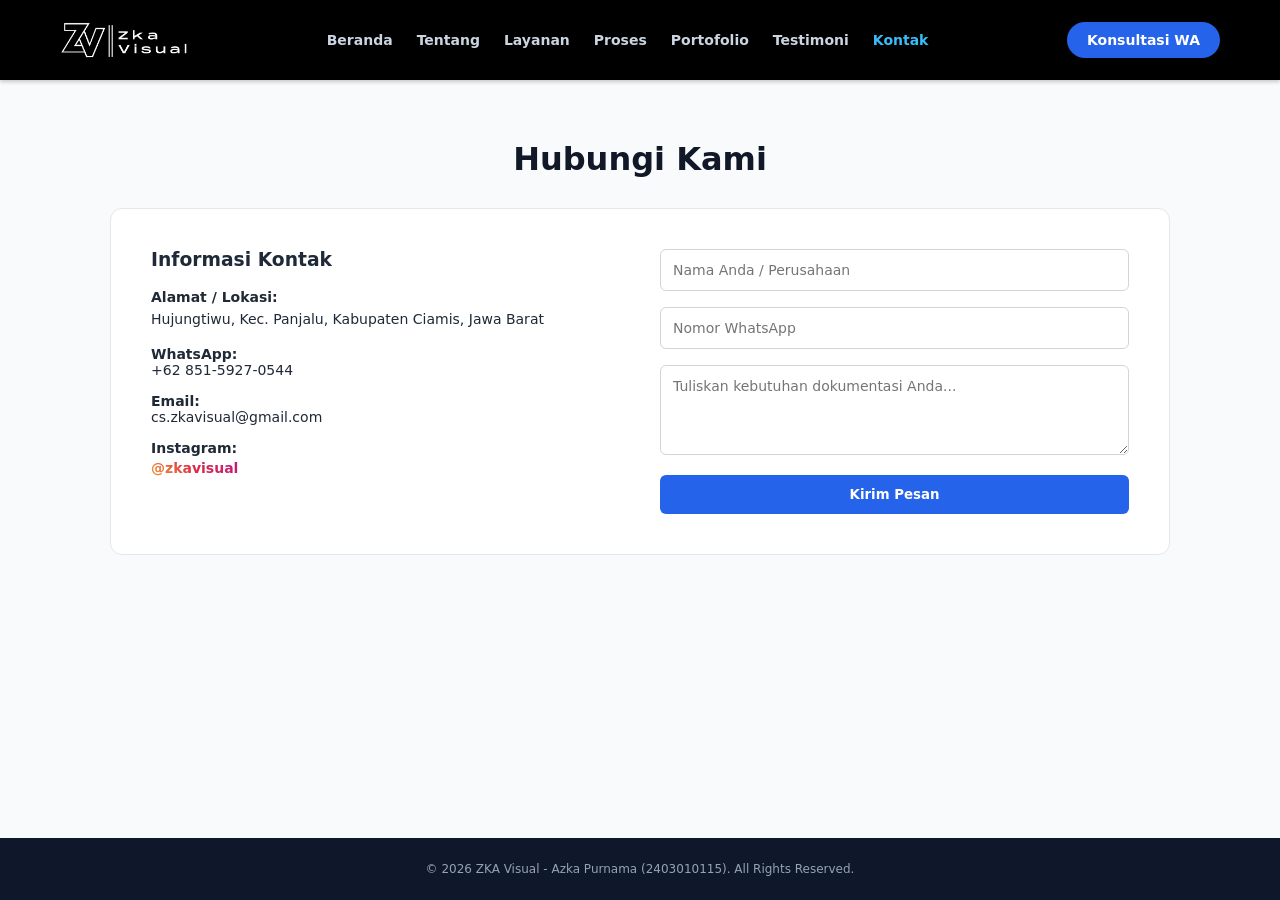
<file: kontak.html>
<!DOCTYPE html>
<html lang="id">
<head>
    <meta charset="UTF-8">
    <meta name="viewport" content="width=device-width, initial-scale=1.0">
    <title>Kontak Kami - ZKA Visual</title>
    <link rel="stylesheet" href="style.css">
    <style>
        .azkapurnama-2403010115-ig-link {
            display: inline-block;
            margin-top: 4px;
            background: linear-gradient(45deg, #f09433, #e6683c, #dc2743, #cc2366, #bc1888);
            -webkit-background-clip: text;
            -webkit-text-fill-color: transparent;
            font-weight: 600;
            text-decoration: none;
        }
        .azkapurnama-2403010115-ig-link:hover {
            text-decoration: underline;
        }
    </style>
</head>
<body>
    <header class="azkapurnama-2403010115-navbar">
        <div class="azkapurnama-2403010115-nav-container">
            <a href="index.html" class="azkapurnama-2403010115-logo-wrapper">
                <img src="assets/logo.png" alt="ZKA Visual Logo" class="azkapurnama-2403010115-logo-img">
            </a>
            <button class="azkapurnama-2403010115-menu-toggle" id="azkapurnama-2403010115-mobile-btn">☰</button>
            <nav class="azkapurnama-2403010115-nav-links" id="azkapurnama-2403010115-nav-menu">
                <a href="index.html">Beranda</a>
                <a href="tentang.html">Tentang</a>
                <a href="layanan.html">Layanan</a>
                <a href="proses.html">Proses</a>
                <a href="portofolio.html">Portofolio</a>
                <a href="testimoni.html">Testimoni</a>
                <a href="kontak.html" class="azkapurnama-2403010115-active">Kontak</a>
            </nav>
            <a href="https://wa.me/6285159270544" target="_blank" class="azkapurnama-2403010115-btn-wa azkapurnama-2403010115-btn-wa-desktop">Konsultasi WA</a>
        </div>
    </header>

    <main class="azkapurnama-2403010115-container">
        <h1 class="azkapurnama-2403010115-page-title">Hubungi Kami</h1>
        <div class="azkapurnama-2403010115-contact-grid">
            <div>
                <h3 style="margin-bottom: 16px;">Informasi Kontak</h3>
                <p style="margin-bottom: 15px; font-size: 14px; line-height: 1.6;"><strong>Alamat / Lokasi:</strong><br>Hujungtiwu, Kec. Panjalu, Kabupaten Ciamis, Jawa Barat</p>
                <p style="margin-bottom: 15px; font-size: 14px;"><strong>WhatsApp:</strong><br>+62 851-5927-0544</p>
                <p style="margin-bottom: 15px; font-size: 14px;"><strong>Email:</strong><br>cs.zkavisual@gmail.com</p>
                <p style="font-size: 14px;"><strong>Instagram:</strong><br><a href="https://www.instagram.com/zkavisual_" target="_blank" class="azkapurnama-2403010115-ig-link">@zkavisual</a></p>
            </div>
            <form id="azkapurnama-2403010115-contact-form">
                <div class="azkapurnama-2403010115-form-group">
                    <input type="text" id="azkapurnama-2403010115-input-nama" placeholder="Nama Anda / Perusahaan" required>
                </div>
                <div class="azkapurnama-2403010115-form-group">
                    <input type="tel" id="azkapurnama-2403010115-input-wa" placeholder="Nomor WhatsApp" required>
                </div>
                <div class="azkapurnama-2403010115-form-group">
                    <textarea id="azkapurnama-2403010115-input-pesan" placeholder="Tuliskan kebutuhan dokumentasi Anda..." rows="4" required></textarea>
                </div>
                <button type="submit" class="azkapurnama-2403010115-btn-submit">Kirim Pesan</button>
            </form>
        </div>
    </main>

    <footer class="azkapurnama-2403010115-footer">© 2026 ZKA Visual - Azka Purnama (2403010115). All Rights Reserved.</footer>
    <script src="script.js"></script>
</body>
</html>
</file>
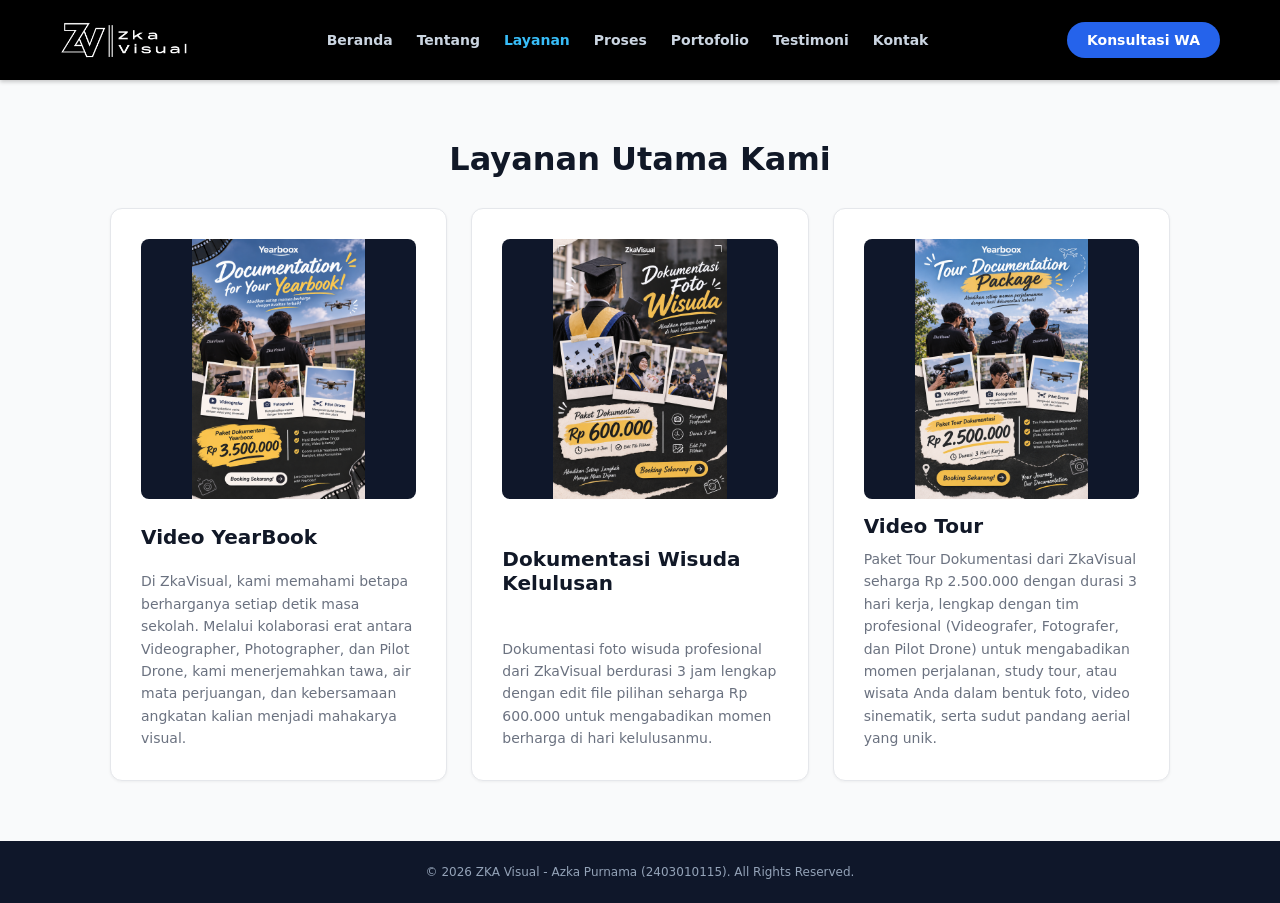
<file: layanan.html>
<!DOCTYPE html>
<html lang="id">
<head>
    <meta charset="UTF-8">
    <meta name="viewport" content="width=device-width, initial-scale=1.0">
    <title>Layanan - ZKA Visual</title>
    <link rel="stylesheet" href="style.css">
</head>
<body>
    <header class="azkapurnama-2403010115-navbar">
        <div class="azkapurnama-2403010115-nav-container">
            <a href="index.html" class="azkapurnama-2403010115-logo-wrapper">
                <img src="assets/logo.png" alt="ZKA Visual Logo" class="azkapurnama-2403010115-logo-img">
            </a>
            <button class="azkapurnama-2403010115-menu-toggle" id="azkapurnama-2403010115-mobile-btn">☰</button>
            <nav class="azkapurnama-2403010115-nav-links" id="azkapurnama-2403010115-nav-menu">
                <a href="index.html">Beranda</a>
                <a href="tentang.html">Tentang</a>
                <a href="layanan.html" class="azkapurnama-2403010115-active">Layanan</a>
                <a href="proses.html">Proses</a>
                <a href="portofolio.html">Portofolio</a>
                <a href="testimoni.html">Testimoni</a>
                <a href="kontak.html">Kontak</a>
            </nav>
            <a href="https://wa.me/6285159270544" target="_blank" class="azkapurnama-2403010115-btn-wa azkapurnama-2403010115-btn-wa-desktop">Konsultasi WA</a>
        </div>
    </header>

    <main class="azkapurnama-2403010115-container">
        <h1 class="azkapurnama-2403010115-page-title">Layanan Utama Kami</h1>
        <div class="azkapurnama-2403010115-grid-3">
            <div class="azkapurnama-2403010115-card">
                <img src="assets/posterYB.png" alt="Video Company Profile" class="azkapurnama-2403010115-media-box azkapurnama-2403010115-media-fit">
                <h3>Video YearBook</h3>
                <p>Di ZkaVisual, kami memahami betapa berharganya setiap detik masa sekolah. Melalui kolaborasi erat antara Videographer, Photographer, dan Pilot Drone, kami menerjemahkan tawa, air mata perjuangan, dan kebersamaan angkatan kalian menjadi mahakarya visual.</p>
            </div>
            <div class="azkapurnama-2403010115-card">
                <img src="assets/brosurLULUS.png" alt="Dokumentasi Event" class="azkapurnama-2403010115-media-box azkapurnama-2403010115-media-fit">
                <h3>Dokumentasi Wisuda Kelulusan</h3>
                <p>Dokumentasi foto wisuda profesional dari ZkaVisual berdurasi 3 jam lengkap dengan edit file pilihan seharga Rp 600.000 untuk mengabadikan momen berharga di hari kelulusanmu.</p>
            </div>
            <div class="azkapurnama-2403010115-card">
                <img src="assets/brosurTOUR.png" alt="Video Safety Induction" class="azkapurnama-2403010115-media-box azkapurnama-2403010115-media-fit">
                <h3>Video Tour</h3>
                <p>Paket Tour Dokumentasi dari ZkaVisual seharga Rp 2.500.000 dengan durasi 3 hari kerja, lengkap dengan tim profesional (Videografer, Fotografer, dan Pilot Drone) untuk mengabadikan momen perjalanan, study tour, atau wisata Anda dalam bentuk foto, video sinematik, serta sudut pandang aerial yang unik.</p>
            </div>
        </div>
    </main>

    <footer class="azkapurnama-2403010115-footer">© 2026 ZKA Visual - Azka Purnama (2403010115). All Rights Reserved.</footer>
    <script src="script.js"></script>
</body>
</html>
</file>
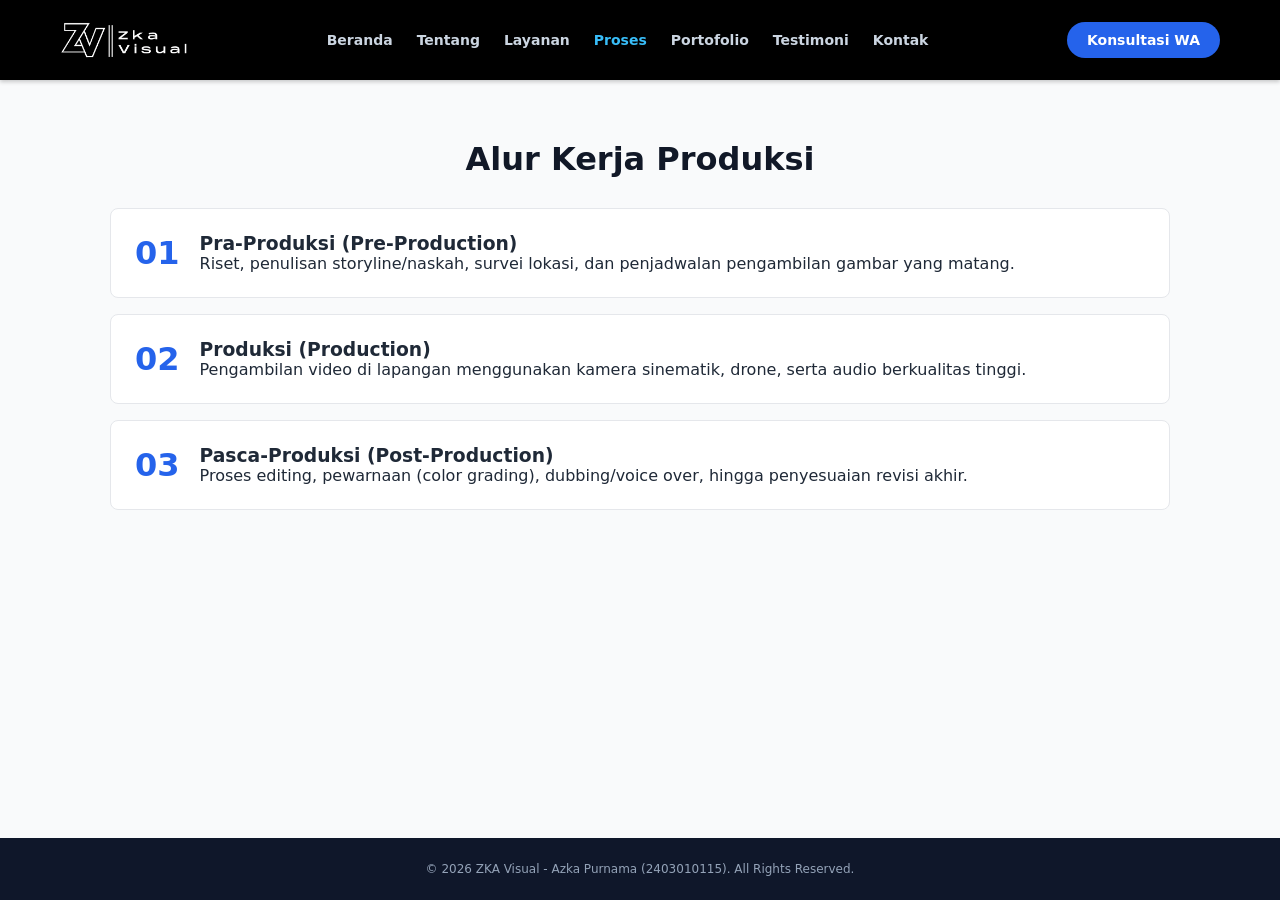
<file: proses.html>
<!DOCTYPE html>
<html lang="id">
<head>
    <meta charset="UTF-8">
    <meta name="viewport" content="width=device-width, initial-scale=1.0">
    <title>Proses Kerja - ZKA Visual</title>
    <link rel="stylesheet" href="style.css">
</head>
<body>
    <header class="azkapurnama-2403010115-navbar">
        <div class="azkapurnama-2403010115-nav-container">
            <a href="index.html" class="azkapurnama-2403010115-logo-wrapper">
                <img src="assets/logo.png" alt="ZKA Visual Logo" class="azkapurnama-2403010115-logo-img">
            </a>
            <button class="azkapurnama-2403010115-menu-toggle" id="azkapurnama-2403010115-mobile-btn">☰</button>
            <nav class="azkapurnama-2403010115-nav-links" id="azkapurnama-2403010115-nav-menu">
                <a href="index.html">Beranda</a>
                <a href="tentang.html">Tentang</a>
                <a href="layanan.html">Layanan</a>
                <a href="proses.html" class="azkapurnama-2403010115-active">Proses</a>
                <a href="portofolio.html">Portofolio</a>
                <a href="testimoni.html">Testimoni</a>
                <a href="kontak.html">Kontak</a>
            </nav>
            <a href="https://wa.me/6285159270544" target="_blank" class="azkapurnama-2403010115-btn-wa azkapurnama-2403010115-btn-wa-desktop">Konsultasi WA</a>
        </div>
    </header>

    <main class="azkapurnama-2403010115-container">
        <h1 class="azkapurnama-2403010115-page-title">Alur Kerja Produksi</h1>
        <div class="azkapurnama-2403010115-process-step">
            <div class="azkapurnama-2403010115-step-num">01</div>
            <div>
                <h3>Pra-Produksi (Pre-Production)</h3>
                <p>Riset, penulisan storyline/naskah, survei lokasi, dan penjadwalan pengambilan gambar yang matang.</p>
            </div>
        </div>
        <div class="azkapurnama-2403010115-process-step">
            <div class="azkapurnama-2403010115-step-num">02</div>
            <div>
                <h3>Produksi (Production)</h3>
                <p>Pengambilan video di lapangan menggunakan kamera sinematik, drone, serta audio berkualitas tinggi.</p>
            </div>
        </div>
        <div class="azkapurnama-2403010115-process-step">
            <div class="azkapurnama-2403010115-step-num">03</div>
            <div>
                <h3>Pasca-Produksi (Post-Production)</h3>
                <p>Proses editing, pewarnaan (color grading), dubbing/voice over, hingga penyesuaian revisi akhir.</p>
            </div>
        </div>
    </main>

    <footer class="azkapurnama-2403010115-footer">© 2026 ZKA Visual - Azka Purnama (2403010115). All Rights Reserved.</footer>
    <script src="script.js"></script>
</body>
</html>
</file>
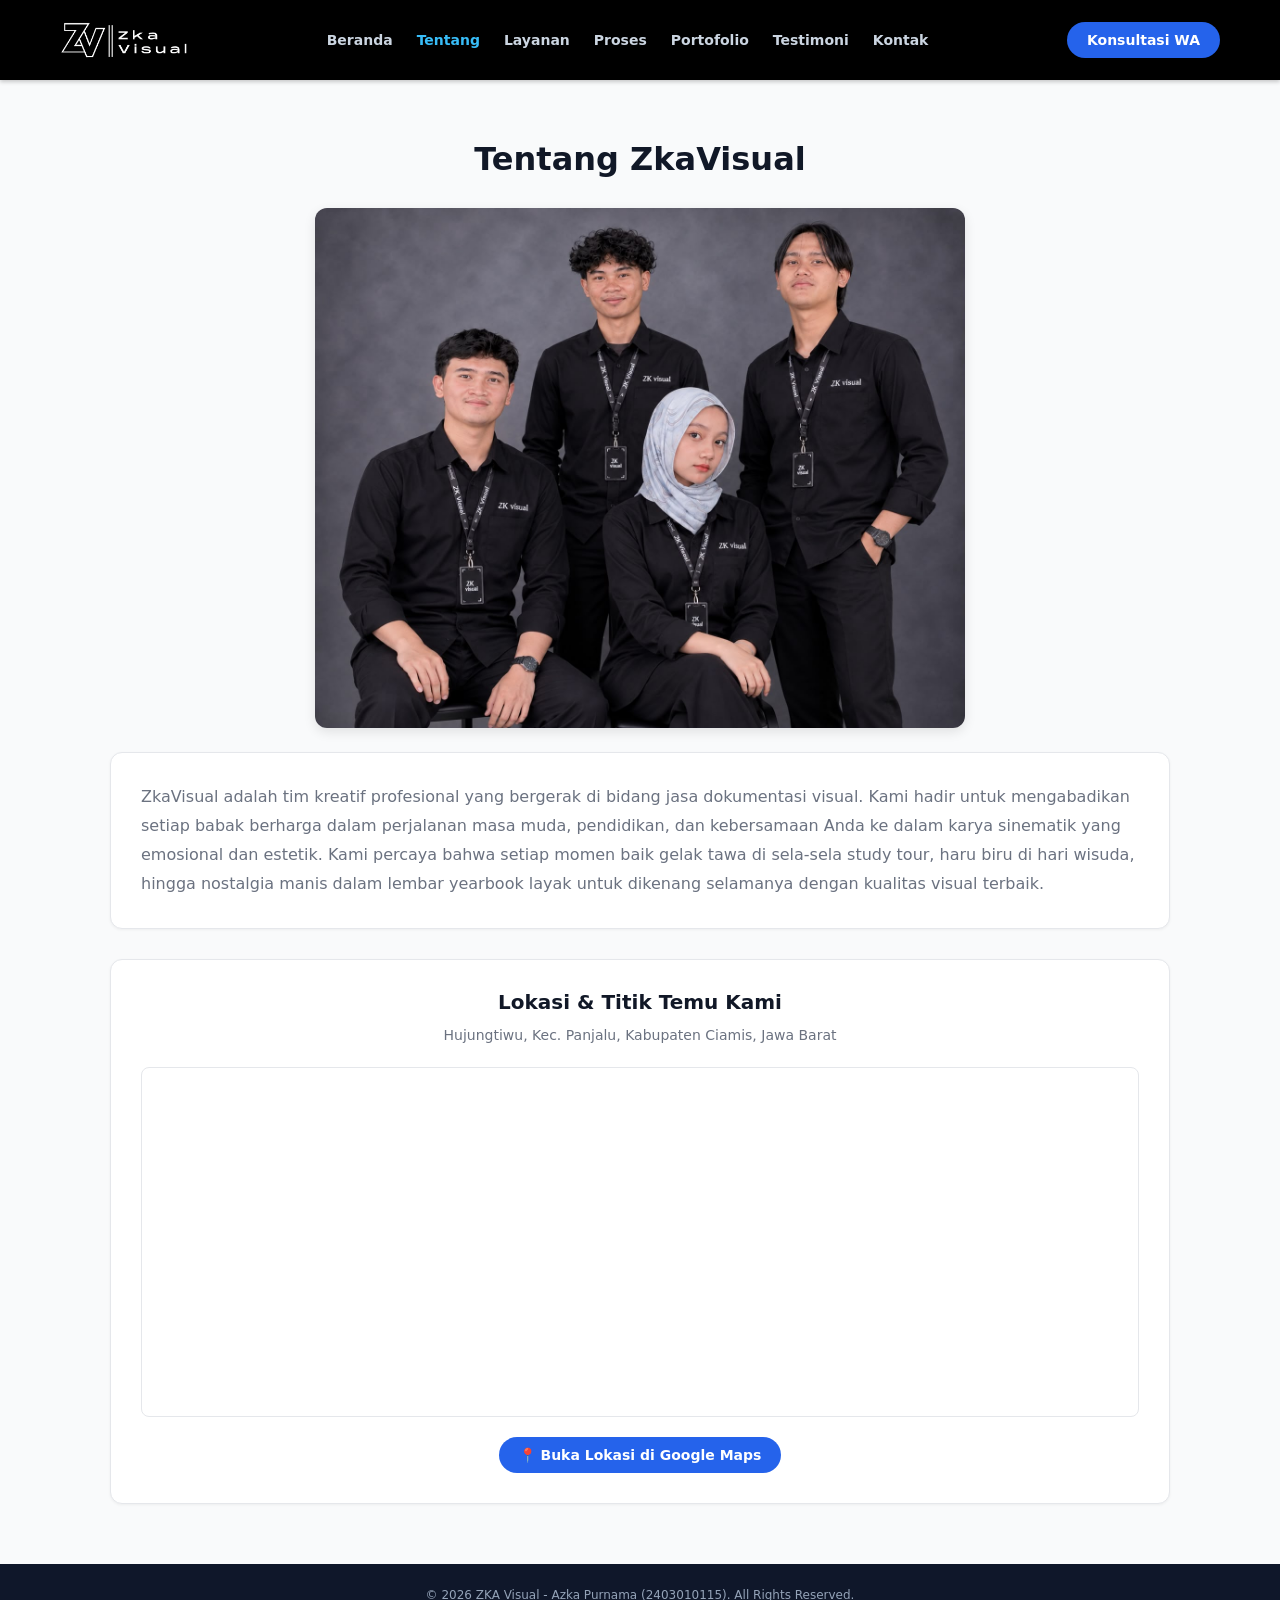
<file: tentang.html>
<!DOCTYPE html>
<html lang="id">
<head>
    <meta charset="UTF-8">
    <meta name="viewport" content="width=device-width, initial-scale=1.0">
    <title>Tentang Kami - ZKA Visual</title>
    <link rel="stylesheet" href="style.css">
</head>
<body>
    <header class="azkapurnama-2403010115-navbar">
        <div class="azkapurnama-2403010115-nav-container">
            <a href="index.html" class="azkapurnama-2403010115-logo-wrapper">
                <img src="assets/logo.png" alt="ZKA Visual Logo" class="azkapurnama-2403010115-logo-img">
            </a>
            <button class="azkapurnama-2403010115-menu-toggle" id="azkapurnama-2403010115-mobile-btn">☰</button>
            <nav class="azkapurnama-2403010115-nav-links" id="azkapurnama-2403010115-nav-menu">
                <a href="index.html">Beranda</a>
                <a href="tentang.html" class="azkapurnama-2403010115-active">Tentang</a>
                <a href="layanan.html">Layanan</a>
                <a href="proses.html">Proses</a>
                <a href="portofolio.html">Portofolio</a>
                <a href="testimoni.html">Testimoni</a>
                <a href="kontak.html">Kontak</a>
            </nav>
            <a href="https://wa.me/6285159270544" target="_blank" class="azkapurnama-2403010115-btn-wa azkapurnama-2403010115-btn-wa-desktop">Konsultasi WA</a>
        </div>
    </header>

    <main class="azkapurnama-2403010115-container">
        <h1 class="azkapurnama-2403010115-page-title">Tentang ZkaVisual</h1>
        <img src="assets/tim.jpeg" alt="Tim ZKA Visual" class="azkapurnama-2403010115-img-about">
        
        <div class="azkapurnama-2403010115-card" style="margin-bottom: 30px;">
            <p style="font-size: 16px; line-height: 1.8;">
                ZkaVisual adalah tim kreatif profesional yang bergerak di bidang jasa dokumentasi visual. Kami hadir untuk mengabadikan setiap babak berharga dalam perjalanan masa muda, pendidikan, dan kebersamaan Anda ke dalam karya sinematik yang emosional dan estetik.
                Kami percaya bahwa setiap momen baik gelak tawa di sela-sela study tour, haru biru di hari wisuda, hingga nostalgia manis dalam lembar yearbook layak untuk dikenang selamanya dengan kualitas visual terbaik.
            </p>
        </div>

        <!-- LOKASI SAYA -->
        <div class="azkapurnama-2403010115-card">
            <h3 style="margin-bottom: 10px; text-align: center;">Lokasi & Titik Temu Kami</h3>
            <p style="text-align: center; font-size: 14px; color: #6b7280; margin-bottom: 20px;">Hujungtiwu, Kec. Panjalu, Kabupaten Ciamis, Jawa Barat</p>
            
            <div style="width: 100%; height: 350px; border-radius: 8px; overflow: hidden; border: 1px solid #e5e7eb;">
                <iframe 
                    src="https://www.google.com/maps/embed?pb=!1m18!1m12!1m3!1d3960.5599824673627!2d108.3305!3d-7.1565!2m3!1f0!2f0!3f0!3m2!1i1024!2i768!4f13.1!3m3!1m2!1s0x0%3A0x0!2zN8KwMDknMjMuNCJTIDEwOMKwMTknNDkuOCJF!5e0!3m2!1sid!2sid!4v1620000000000!5m2!1sid!2sid" 
                    width="100%" 
                    height="100%" 
                    style="border:0;" 
                    allowfullscreen="" 
                    loading="lazy">
                </iframe>
            </div>
            <div style="text-align: center; margin-top: 20px;">
                <a href="https://maps.app.goo.gl/sxaVuFceHABaw7wd7" target="_blank" class="azkapurnama-2403010115-btn-wa" style="display: inline-block; text-decoration: none;">📍 Buka Lokasi di Google Maps</a>
            </div>
        </div>
    </main>

    <footer class="azkapurnama-2403010115-footer">© 2026 ZKA Visual - Azka Purnama (2403010115). All Rights Reserved.</footer>
    <script src="script.js"></script>
</body>
</html>
</file>
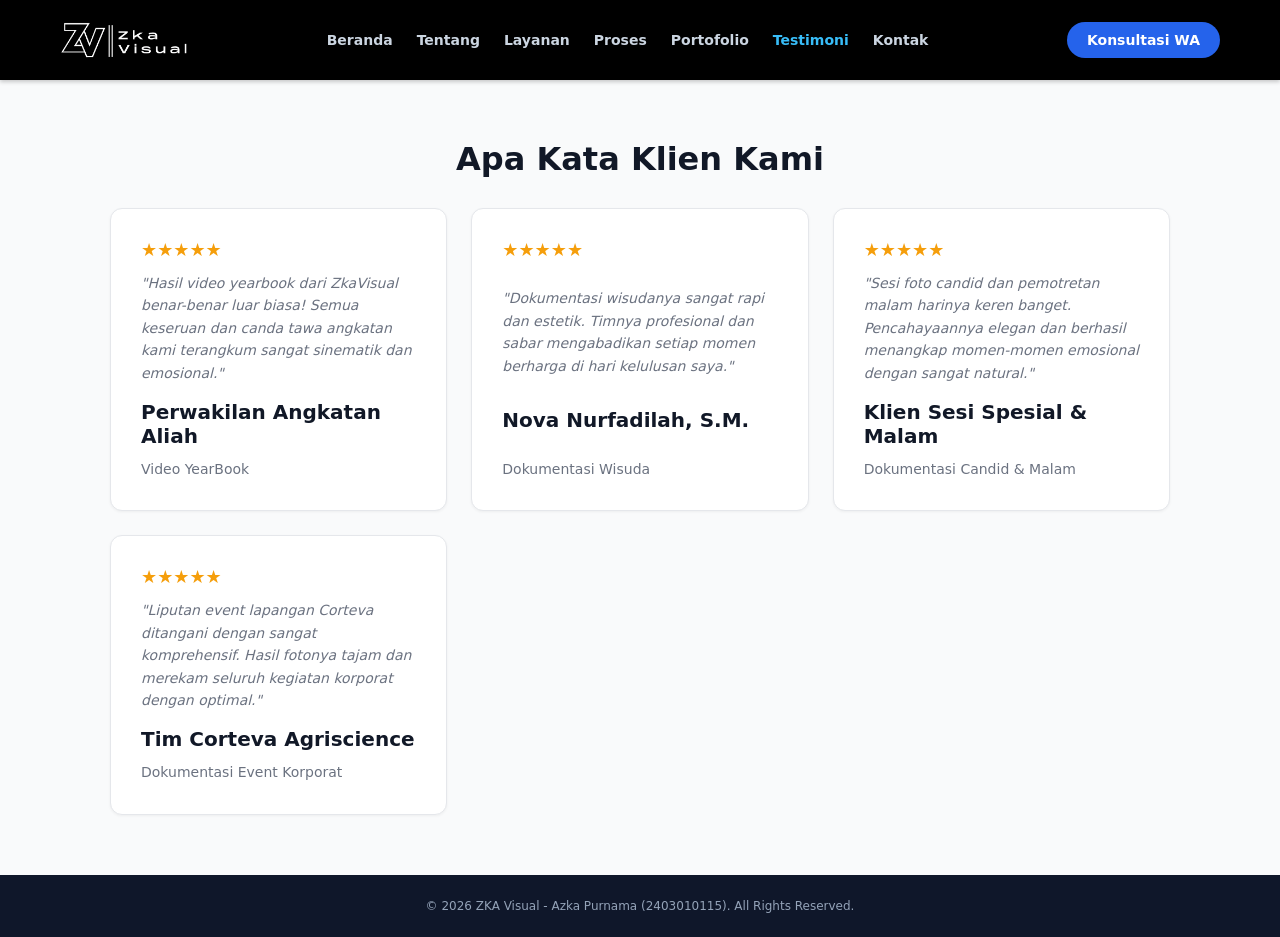
<file: testimoni.html>
<!DOCTYPE html>
<html lang="id">
<head>
    <meta charset="UTF-8">
    <meta name="viewport" content="width=device-width, initial-scale=1.0">
    <title>Testimoni Klien - ZKA Visual</title>
    <link rel="stylesheet" href="style.css">
</head>
<body>
    <header class="azkapurnama-2403010115-navbar">
        <div class="azkapurnama-2403010115-nav-container">
            <a href="index.html" class="azkapurnama-2403010115-logo-wrapper">
                <img src="assets/logo.png" alt="ZKA Visual Logo" class="azkapurnama-2403010115-logo-img">
            </a>
            <button class="azkapurnama-2403010115-menu-toggle" id="azkapurnama-2403010115-mobile-btn">☰</button>
            <nav class="azkapurnama-2403010115-nav-links" id="azkapurnama-2403010115-nav-menu">
                <a href="index.html">Beranda</a>
                <a href="tentang.html">Tentang</a>
                <a href="layanan.html">Layanan</a>
                <a href="proses.html">Proses</a>
                <a href="portofolio.html">Portofolio</a>
                <a href="testimoni.html" class="azkapurnama-2403010115-active">Testimoni</a>
                <a href="kontak.html">Kontak</a>
            </nav>
            <a href="https://wa.me/6285159270544" target="_blank" class="azkapurnama-2403010115-btn-wa azkapurnama-2403010115-btn-wa-desktop">Konsultasi WA</a>
        </div>
    </header>

    <main class="azkapurnama-2403010115-container">
        <h1 class="azkapurnama-2403010115-page-title">Apa Kata Klien Kami</h1>
        <div class="azkapurnama-2403010115-grid-3">
            
            <!-- TESTIMONI 1: YEARBOOK ALIAH -->
            <div class="azkapurnama-2403010115-card">
                <div style="color: #f59e0b; font-size: 18px; margin-bottom: 12px;">★★★★★</div>
                <p style="font-style: italic; margin-bottom: 16px;">"Hasil video yearbook dari ZkaVisual benar-benar luar biasa! Semua keseruan dan canda tawa angkatan kami terangkum sangat sinematik dan emosional."</p>
                <h3>Perwakilan Angkatan Aliah</h3>
                <p>Video YearBook</p>
            </div>

            <!-- WISUDA -->
            <div class="azkapurnama-2403010115-card">
                <div style="color: #f59e0b; font-size: 18px; margin-bottom: 12px;">★★★★★</div>
                <p style="font-style: italic; margin-bottom: 16px;">"Dokumentasi wisudanya sangat rapi dan estetik. Timnya profesional dan sabar mengabadikan setiap momen berharga di hari kelulusan saya."</p>
                <h3>Nova Nurfadilah, S.M.</h3>
                <p>Dokumentasi Wisuda</p>
            </div>

            <!-- MOMEN SPESIAL & SESI MALAM -->
            <div class="azkapurnama-2403010115-card">
                <div style="color: #f59e0b; font-size: 18px; margin-bottom: 12px;">★★★★★</div>
                <p style="font-style: italic; margin-bottom: 16px;">"Sesi foto candid dan pemotretan malam harinya keren banget. Pencahayaannya elegan dan berhasil menangkap momen-momen emosional dengan sangat natural."</p>
                <h3>Klien Sesi Spesial & Malam</h3>
                <p>Dokumentasi Candid & Malam</p>
            </div>

            <!-- EVENT KORPORAT CORTEVA -->
            <div class="azkapurnama-2403010115-card">
                <div style="color: #f59e0b; font-size: 18px; margin-bottom: 12px;">★★★★★</div>
                <p style="font-style: italic; margin-bottom: 16px;">"Liputan event lapangan Corteva ditangani dengan sangat komprehensif. Hasil fotonya tajam dan merekam seluruh kegiatan korporat dengan optimal."</p>
                <h3>Tim Corteva Agriscience</h3>
                <p>Dokumentasi Event Korporat</p>
            </div>

        </div>
    </main>

    <footer class="azkapurnama-2403010115-footer">© 2026 ZKA Visual - Azka Purnama (2403010115). All Rights Reserved.</footer>
    <script src="script.js"></script>
</body>
</html>
</file>
<file: style.css>
/* Reset & Font (Diperbaiki dari '-' menjadi '*') */
* {
    margin: 0;
    padding: 0;
    box-sizing: border-box;
    font-family: 'Inter', system-ui, -apple-system, sans-serif;
}

body {
    background-color: #f9fafb;
    color: #1f2937;
    display: flex;
    flex-direction: column;
    min-height: 100vh;
}

main {
    flex: 1;
}

/* Navbar */
.azkapurnama-2403010115-navbar {
    background-color: #000000;
    box-shadow: 0 2px 4px rgba(0, 0, 0, 0.2);
    position: sticky;
    top: 0;
    z-index: 50;
}

.azkapurnama-2403010115-nav-container {
    max-width: 1200px;
    margin: 0 auto;
    padding: 0 20px;
    height: 80px;
    display: flex;
    align-items: center;
    justify-content: space-between;
}

.azkapurnama-2403010115-logo-wrapper {
    display: flex;
    align-items: center;
    text-decoration: none;
}

.azkapurnama-2403010115-logo-img {
    height: 40px;
    width: auto;
    object-fit: contain;
}

.azkapurnama-2403010115-nav-links {
    display: flex;
    gap: 24px;
}

.azkapurnama-2403010115-nav-links a {
    text-decoration: none;
    color: #cbd5e1;
    font-size: 14px;
    font-weight: 600;
    transition: color 0.2s;
}

.azkapurnama-2403010115-nav-links a:hover {
    color: #ffffff;
}

.azkapurnama-2403010115-nav-links a.azkapurnama-2403010115-active {
    color: #38bdf8;
    font-weight: 700;
}

.azkapurnama-2403010115-btn-wa {
    background-color: #2563eb;
    color: #ffffff;
    padding: 10px 20px;
    border-radius: 9999px;
    text-decoration: none;
    font-size: 14px;
    font-weight: 600;
    transition: background-color 0.2s;
    display: inline-block;
}

.azkapurnama-2403010115-btn-wa:hover {
    background-color: #1d4ed8;
}

/* Tombol Hamburger Mobile */
.azkapurnama-2403010115-menu-toggle {
    display: none;
    background: none;
    border: none;
    color: #ffffff;
    font-size: 28px;
    cursor: pointer;
}

/* Container & Layout */
.azkapurnama-2403010115-container {
    max-width: 1100px;
    margin: 0 auto;
    padding: 60px 20px;
}

.azkapurnama-2403010115-page-title {
    font-size: 32px;
    font-weight: 800;
    text-align: center;
    margin-bottom: 30px;
    color: #111827;
}

/* Grid 3 Kolom Menyamping (Sejajar 3 ke samping di Laptop) */
.azkapurnama-2403010115-grid-3 {
    display: grid;
    grid-template-columns: repeat(3, 1fr);
    gap: 24px;
}

.azkapurnama-2403010115-card {
    background-color: #ffffff;
    padding: 30px;
    border-radius: 12px;
    border: 1px solid #e5e7eb;
    box-shadow: 0 1px 3px rgba(0, 0, 0, 0.05);
}

.azkapurnama-2403010115-card h3 {
    font-size: 20px;
    margin-bottom: 10px;
    color: #111827;
}

.azkapurnama-2403010115-card p {
    font-size: 14px;
    color: #6b7280;
    line-height: 1.6;
}

/* Media Foto & Video (Seragam & Rata) */
.azkapurnama-2403010115-media-box {
    width: 100%;
    height: 260px;
    object-fit: cover;
    border-radius: 8px;
    margin-bottom: 15px;
    background-color: #0f172a;
    display: block;
}

/* Khusus foto portrait agar tidak terpotong di dalam kotak 260px */
.azkapurnama-2403010115-media-fit {
    object-fit: contain;
}

.azkapurnama-2403010115-img-about {
    display: block;
    width: 100%;
    max-width: 650px;
    height: auto;
    margin: 0 auto 24px;
    border-radius: 12px;
    box-shadow: 0 4px 12px rgba(0, 0, 0, 0.1);
}

.azkapurnama-2403010115-video-hero {
    width: 100%;
    max-width: 800px;
    margin: 30px auto 0;
    border-radius: 12px;
    overflow: hidden;
    box-shadow: 0 4px 10px rgba(0,0,0,0.15);
}

.azkapurnama-2403010115-video-hero video {
    width: 100%;
    display: block;
}

/* Hero Beranda dengan Latar Belakang Foto Penuh */
.azkapurnama-2403010115-hero {
    text-align: center;
    padding: 100px 20px;
    background-image: linear-gradient(rgba(15, 23, 42, 0.65), rgba(15, 23, 42, 0.75)), url('assets/prambanan.jpg');
    background-size: cover;
    background-position: center;
    background-repeat: no-repeat;
    min-height: calc(100vh - 80px);
    display: flex;
    flex-direction: column;
    justify-content: center;
    align-items: center;
}

.azkapurnama-2403010115-hero h1 {
    font-size: 42px;
    font-weight: 800;
    color: #ffffff;
    margin-bottom: 16px;
    text-shadow: 0 2px 6px rgba(0, 0, 0, 0.5);
}

.azkapurnama-2403010115-hero p {
    font-size: 18px;
    color: #e2e8f0;
    max-width: 650px;
    margin: 0 auto 28px;
    line-height: 1.6;
}

/* Proses Kerja */
.azkapurnama-2403010115-process-step {
    display: flex;
    gap: 20px;
    background: #ffffff;
    padding: 24px;
    border-radius: 8px;
    border: 1px solid #e5e7eb;
    margin-bottom: 16px;
}

.azkapurnama-2403010115-step-num {
    font-size: 32px;
    font-weight: 900;
    color: #2563eb;
}

/* Form Kontak */
.azkapurnama-2403010115-contact-grid {
    display: grid;
    grid-template-columns: 1fr 1fr;
    gap: 40px;
    background: #ffffff;
    padding: 40px;
    border-radius: 12px;
    border: 1px solid #e5e7eb;
}

.azkapurnama-2403010115-form-group {
    margin-bottom: 16px;
}

.azkapurnama-2403010115-form-group input, 
.azkapurnama-2403010115-form-group textarea {
    width: 100%;
    padding: 12px;
    border: 1px solid #d1d5db;
    border-radius: 6px;
    font-size: 14px;
}

.azkapurnama-2403010115-btn-submit {
    width: 100%;
    background-color: #2563eb;
    color: white;
    padding: 12px;
    border: none;
    border-radius: 6px;
    font-weight: 600;
    cursor: pointer;
}

.azkapurnama-2403010115-btn-submit:hover {
    background-color: #1d4ed8;
}

/* Footer */
.azkapurnama-2403010115-footer {
    background-color: #0f172a;
    color: #94a3b8;
    text-align: center;
    padding: 24px;
    font-size: 12px;
}

/* Efek Kursor Klik pada Gambar & Video Portofolio */
.azkapurnama-2403010115-zoomable {
    cursor: zoom-in;
    transition: transform 0.2s ease;
}

.azkapurnama-2403010115-zoomable:hover {
    transform: scale(1.02);
}

/* Modal Lightbox (Latar Belakang Blur) */
.azkapurnama-2403010115-lightbox {
    display: none;
    position: fixed;
    z-index: 9999;
    left: 0;
    top: 0;
    width: 100%;
    height: 100%;
    background-color: rgba(15, 23, 42, 0.75);
    backdrop-filter: blur(8px);
    -webkit-backdrop-filter: blur(8px);
    justify-content: center;
    align-items: center;
    padding: 20px;
}

.azkapurnama-2403010115-lightbox.azkapurnama-2403010115-open {
    display: flex;
}

/* Gambar & Video yang Diperbesar di Lightbox */
.azkapurnama-2403010115-lightbox-img,
.azkapurnama-2403010115-lightbox-video {
    max-width: 90%;
    max-height: 85vh;
    border-radius: 12px;
    box-shadow: 0 10px 30px rgba(0, 0, 0, 0.5);
    object-fit: contain;
    animation: azkapurnama-2403010115-zoomIn 0.25s ease;
    display: none;
}

/* Tombol Silang (Tutup) */
.azkapurnama-2403010115-lightbox-close {
    position: absolute;
    top: 24px;
    right: 36px;
    color: #ffffff;
    font-size: 40px;
    font-weight: bold;
    cursor: pointer;
    line-height: 1;
    transition: color 0.2s;
}

.azkapurnama-2403010115-lightbox-close:hover {
    color: #38bdf8;
}

@keyframes azkapurnama-2403010115-zoomIn {
    from { transform: scale(0.85); opacity: 0; }
    to { transform: scale(1); opacity: 1; }
}

/* Responsive Mobile */
@media (max-width: 768px) {
    .azkapurnama-2403010115-menu-toggle {
        display: block;
    }

    .azkapurnama-2403010115-nav-links {
        display: none;
        flex-direction: column;
        position: absolute;
        top: 80px;
        left: 0;
        width: 100%;
        background-color: #000000;
        padding: 20px;
        gap: 16px;
        border-top: 1px solid #1e293b;
    }

    .azkapurnama-2403010115-nav-links.azkapurnama-2403010115-show {
        display: flex;
    }

    .azkapurnama-2403010115-btn-wa-desktop {
        display: none;
    }

    .azkapurnama-2403010115-grid-3 {
        grid-template-columns: 1fr;
    }

    .azkapurnama-2403010115-contact-grid {
        grid-template-columns: 1fr;
        padding: 24px;
    }

    .azkapurnama-2403010115-hero h1 {
        font-size: 28px;
    }
}

/* Reset & Font */
* {
    margin: 0;
    padding: 0;
    box-sizing: border-box;
    font-family: 'Inter', system-ui, -apple-system, sans-serif;
}

body {
    background-color: #f9fafb;
    color: #1f2937;
    display: flex;
    flex-direction: column;
    min-height: 100vh;
}

main {
    flex: 1;
}

/* Navbar */
.azkapurnama-2403010115-navbar {
    background-color: #000000;
    box-shadow: 0 2px 4px rgba(0, 0, 0, 0.2);
    position: sticky;
    top: 0;
    z-index: 50;
    width: 100%;
}

.azkapurnama-2403010115-nav-container {
    max-width: 1200px;
    margin: 0 auto;
    padding: 0 20px;
    height: 80px;
    display: flex;
    align-items: center;
    justify-content: space-between;
}

.azkapurnama-2403010115-logo-wrapper {
    display: flex;
    align-items: center;
    text-decoration: none;
}

.azkapurnama-2403010115-logo-img {
    height: 40px;
    width: auto;
    object-fit: contain;
}

.azkapurnama-2403010115-nav-links {
    display: flex;
    gap: 24px;
    align-items: center;
}

.azkapurnama-2403010115-nav-links a {
    text-decoration: none;
    color: #cbd5e1;
    font-size: 14px;
    font-weight: 600;
    transition: color 0.2s;
}

.azkapurnama-2403010115-nav-links a:hover {
    color: #ffffff;
}

.azkapurnama-2403010115-nav-links a.azkapurnama-2403010115-active {
    color: #38bdf8;
    font-weight: 700;
}

.azkapurnama-2403010115-btn-wa {
    background-color: #2563eb;
    color: #ffffff;
    padding: 10px 20px;
    border-radius: 9999px;
    text-decoration: none;
    font-size: 14px;
    font-weight: 600;
    transition: background-color 0.2s;
    display: inline-block;
    text-align: center;
}

.azkapurnama-2403010115-btn-wa:hover {
    background-color: #1d4ed8;
}

/* Tombol Hamburger Mobile */
.azkapurnama-2403010115-menu-toggle {
    display: none;
    background: none;
    border: none;
    color: #ffffff;
    font-size: 28px;
    cursor: pointer;
}

/* Container & Layout */
.azkapurnama-2403010115-container {
    max-width: 1100px;
    margin: 0 auto;
    padding: 60px 20px;
    width: 100%;
}

.azkapurnama-2403010115-page-title {
    font-size: 32px;
    font-weight: 800;
    text-align: center;
    margin-bottom: 30px;
    color: #111827;
}

/* Grid 3 Kolom Responsif */
.azkapurnama-2403010115-grid-3 {
    display: grid;
    grid-template-columns: repeat(3, 1fr);
    gap: 24px;
}

.azkapurnama-2403010115-card {
    background-color: #ffffff;
    padding: 30px;
    border-radius: 12px;
    border: 1px solid #e5e7eb;
    box-shadow: 0 1px 3px rgba(0, 0, 0, 0.05);
    display: flex;
    flex-direction: column;
    justify-content: space-between;
}

.azkapurnama-2403010115-card h3 {
    font-size: 20px;
    margin-bottom: 10px;
    color: #111827;
}

.azkapurnama-2403010115-card p {
    font-size: 14px;
    color: #6b7280;
    line-height: 1.6;
}

/* Media Foto & Video */
.azkapurnama-2403010115-media-box {
    width: 100%;
    height: 260px;
    object-fit: cover;
    border-radius: 8px;
    margin-bottom: 15px;
    background-color: #0f172a;
    display: block;
}

.azkapurnama-2403010115-media-fit {
    object-fit: contain;
}

.azkapurnama-2403010115-img-about {
    display: block;
    width: 100%;
    max-width: 650px;
    height: auto;
    margin: 0 auto 24px;
    border-radius: 12px;
    box-shadow: 0 4px 12px rgba(0, 0, 0, 0.1);
}

.azkapurnama-2403010115-video-hero {
    width: 100%;
    max-width: 800px;
    margin: 30px auto 0;
    border-radius: 12px;
    overflow: hidden;
    box-shadow: 0 4px 10px rgba(0,0,0,0.15);
}

.azkapurnama-2403010115-video-hero video {
    width: 100%;
    display: block;
}

/* Hero Beranda */
.azkapurnama-2403010115-hero {
    text-align: center;
    padding: 80px 20px;
    background-image: linear-gradient(rgba(15, 23, 42, 0.65), rgba(15, 23, 42, 0.75)), url('assets/prambanan.jpg');
    background-size: cover;
    background-position: center;
    background-repeat: no-repeat;
    min-height: calc(100vh - 80px);
    display: flex;
    flex-direction: column;
    justify-content: center;
    align-items: center;
}

.azkapurnama-2403010115-hero h1 {
    font-size: 42px;
    font-weight: 800;
    color: #ffffff;
    margin-bottom: 16px;
    text-shadow: 0 2px 6px rgba(0, 0, 0, 0.5);
}

.azkapurnama-2403010115-hero p {
    font-size: 18px;
    color: #e2e8f0;
    max-width: 650px;
    margin: 0 auto 28px;
    line-height: 1.6;
}

/* Proses Kerja */
.azkapurnama-2403010115-process-step {
    display: flex;
    gap: 20px;
    background: #ffffff;
    padding: 24px;
    border-radius: 8px;
    border: 1px solid #e5e7eb;
    margin-bottom: 16px;
    align-items: center;
}

.azkapurnama-2403010115-step-num {
    font-size: 32px;
    font-weight: 900;
    color: #2563eb;
}

/* Form Kontak */
.azkapurnama-2403010115-contact-grid {
    display: grid;
    grid-template-columns: 1fr 1fr;
    gap: 40px;
    background: #ffffff;
    padding: 40px;
    border-radius: 12px;
    border: 1px solid #e5e7eb;
}

.azkapurnama-2403010115-form-group {
    margin-bottom: 16px;
}

.azkapurnama-2403010115-form-group input, 
.azkapurnama-2403010115-form-group textarea {
    width: 100%;
    padding: 12px;
    border: 1px solid #d1d5db;
    border-radius: 6px;
    font-size: 14px;
}

.azkapurnama-2403010115-btn-submit {
    width: 100%;
    background-color: #2563eb;
    color: white;
    padding: 12px;
    border: none;
    border-radius: 6px;
    font-weight: 600;
    cursor: pointer;
}

.azkapurnama-2403010115-btn-submit:hover {
    background-color: #1d4ed8;
}

/* Footer */
.azkapurnama-2403010115-footer {
    background-color: #0f172a;
    color: #94a3b8;
    text-align: center;
    padding: 24px;
    font-size: 12px;
}

/* Zoom & Lightbox */
.azkapurnama-2403010115-zoomable {
    cursor: zoom-in;
    transition: transform 0.2s ease;
}

.azkapurnama-2403010115-zoomable:hover {
    transform: scale(1.02);
}

.azkapurnama-2403010115-lightbox {
    display: none;
    position: fixed;
    z-index: 9999;
    left: 0;
    top: 0;
    width: 100%;
    height: 100%;
    background-color: rgba(15, 23, 42, 0.85);
    backdrop-filter: blur(8px);
    -webkit-backdrop-filter: blur(8px);
    justify-content: center;
    align-items: center;
    padding: 20px;
}

.azkapurnama-2403010115-lightbox.azkapurnama-2403010115-open {
    display: flex;
}

.azkapurnama-2403010115-lightbox-img,
.azkapurnama-2403010115-lightbox-video {
    max-width: 90%;
    max-height: 85vh;
    border-radius: 12px;
    box-shadow: 0 10px 30px rgba(0, 0, 0, 0.5);
    object-fit: contain;
}

.azkapurnama-2403010115-lightbox-close {
    position: absolute;
    top: 20px;
    right: 30px;
    color: #ffffff;
    font-size: 40px;
    font-weight: bold;
    cursor: pointer;
    line-height: 1;
}

.azkapurnama-2403010115-lightbox-close:hover {
    color: #38bdf8;
}

/* ==========================================
   RESPONSIVE MEDIA QUERIES (KHUSUS HP / TABLET)
   ========================================== */
@media (max-width: 900px) {
    .azkapurnama-2403010115-grid-3 {
        grid-template-columns: repeat(2, 1fr);
        gap: 16px;
    }
}

@media (max-width: 768px) {
    .azkapurnama-2403010115-menu-toggle {
        display: block;
    }

    .azkapurnama-2403010115-nav-links {
        display: none;
        flex-direction: column;
        position: absolute;
        top: 80px;
        left: 0;
        width: 100%;
        background-color: #000000;
        padding: 24px 20px;
        gap: 16px;
        border-top: 1px solid #1e293b;
        box-shadow: 0 10px 15px rgba(0,0,0,0.3);
    }

    .azkapurnama-2403010115-nav-links.azkapurnama-2403010115-show {
        display: flex;
    }

    .azkapurnama-2403010115-btn-wa-desktop {
        display: none;
    }

    /* Ubah grid kartu jadi 1 kolom ke bawah di HP */
    .azkapurnama-2403010115-grid-3 {
        grid-template-columns: 1fr;
    }

    .azkapurnama-2403010115-contact-grid {
        grid-template-columns: 1fr;
        padding: 24px;
        gap: 24px;
    }

    .azkapurnama-2403010115-hero {
        padding: 60px 16px;
        min-height: auto;
    }

    .azkapurnama-2403010115-hero h1 {
        font-size: 28px;
        line-height: 1.3;
    }

    .azkapurnama-2403010115-hero p {
        font-size: 15px;
    }

    .azkapurnama-2403010115-container {
        padding: 30px 16px;
    }

    .azkapurnama-2403010115-page-title {
        font-size: 24px;
        margin-bottom: 20px;
    }

    .azkapurnama-2403010115-process-step {
        flex-direction: column;
        gap: 10px;
        text-align: center;
    }
}
</file>
